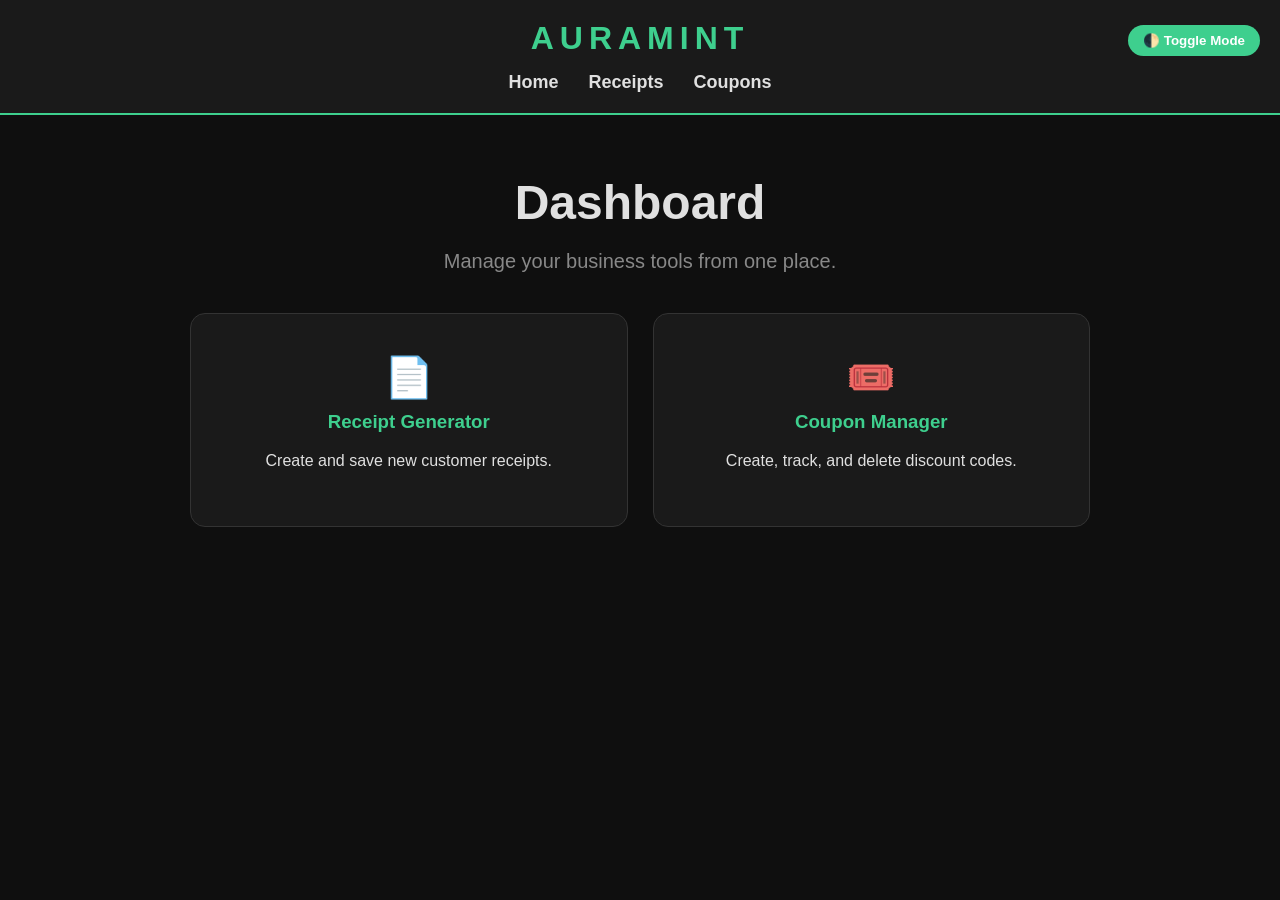
<file: Home.html>
<!DOCTYPE html>
<html lang="en">
<head>
    <meta charset="UTF-8">
    <meta name="viewport" content="width=device-width, initial-scale=1.0">
    <title>AURAMINT | Home</title>
    <style>
        /* --- THEME SYSTEM --- */
        :root {
            --bg: #0f0f0f;
            --card-bg: #1a1a1a;
            --text: #e0e0e0;
            --accent: #3ecf8e; /* Green */
            --border: #333;
        }

        body.light-mode {
            --bg: #f0f4f8;
            --card-bg: #ffffff;
            --text: #2d3748;
            --accent: #3182ce; /* Blue */
            --border: #e2e8f0;
        }

        body { 
            font-family: 'Segoe UI', sans-serif; 
            background: var(--bg); 
            color: var(--text); 
            margin: 0; 
            transition: 0.3s;
        }

        /* --- HEADER & NAV --- */
        header {
            background: var(--card-bg);
            padding: 20px;
            text-align: center;
            border-bottom: 2px solid var(--accent);
        }

        .brand-name {
            font-size: 32px;
            font-weight: bold;
            letter-spacing: 6px;
            color: var(--accent);
            text-transform: uppercase;
        }

        nav {
            margin-top: 15px;
            display: flex;
            justify-content: center;
            gap: 30px;
        }

        nav a {
            color: var(--text);
            text-decoration: none;
            font-weight: 600;
            font-size: 18px;
            transition: 0.2s;
        }

        nav a:hover { color: var(--accent); }

        .theme-toggle {
            position: absolute;
            right: 20px;
            top: 25px;
            cursor: pointer;
            background: var(--accent);
            color: white;
            border: none;
            padding: 8px 15px;
            border-radius: 20px;
            font-weight: bold;
        }

        /* --- DASHBOARD CONTENT --- */
        .container {
            max-width: 900px;
            margin: 60px auto;
            text-align: center;
        }

        .welcome-text h1 { font-size: 48px; margin-bottom: 10px; }
        .welcome-text p { font-size: 20px; color: #888; margin-bottom: 40px; }

        .menu-grid {
            display: grid;
            grid-template-columns: 1fr 1fr;
            gap: 25px;
        }

        .menu-card {
            background: var(--card-bg);
            padding: 40px;
            border-radius: 15px;
            border: 1px solid var(--border);
            text-decoration: none;
            color: var(--text);
            transition: 0.3s;
        }

        .menu-card:hover {
            border-color: var(--accent);
            transform: translateY(-5px);
            box-shadow: 0 10px 20px rgba(0,0,0,0.2);
        }

        .menu-card h2 { font-size: 40px; margin: 0; }
        .menu-card h3 { margin-top: 10px; color: var(--accent); }
    </style>
</head>
<body>

<header>
    <div class="brand-name">AURAMINT</div>
    <button class="theme-toggle" onclick="toggleTheme()">🌓 Toggle Mode</button>
    <nav>
        <a href="index.html">Home</a>
        <a href="receipts.html">Receipts</a>
        <a href="coupons.html">Coupons</a>
    </nav>
</header>

<div class="container">
    <div class="welcome-text">
        <h1>Dashboard</h1>
        <p>Manage your business tools from one place.</p>
    </div>

    <div class="menu-grid">
        <a href="receipts.html" class="menu-card">
            <h2>📄</h2>
            <h3>Receipt Generator</h3>
            <p>Create and save new customer receipts.</p>
        </a>

        <a href="coupons.html" class="menu-card">
            <h2>🎟️</h2>
            <h3>Coupon Manager</h3>
            <p>Create, track, and delete discount codes.</p>
        </a>
    </div>
</div>

<script>
    function toggleTheme() {
        document.body.classList.toggle('light-mode');
        // Save choice for next time
        const isLight = document.body.classList.contains('light-mode');
        localStorage.setItem('theme', isLight ? 'light' : 'dark');
    }

    // Load saved theme on startup
    if (localStorage.getItem('theme') === 'light') {
        document.body.classList.add('light-mode');
    }
</script>

</body>
</html>
</file>
